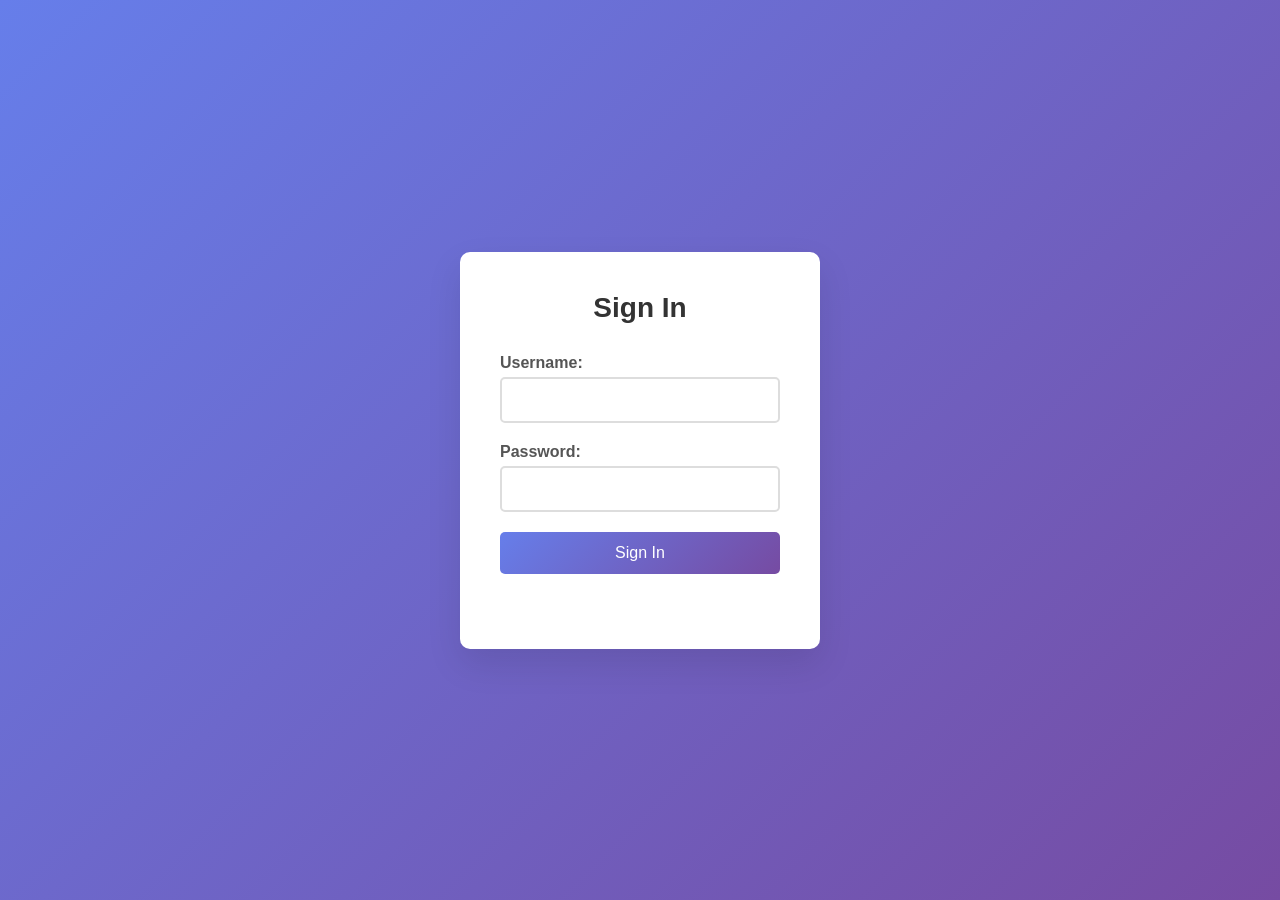
<file: index.html>
<!DOCTYPE html>
<html lang="en">
<head>
    <meta charset="UTF-8">
    <meta name="viewport" content="width=device-width, initial-scale=1.0">
    <title>Test Repo - Signin</title>
    <link rel="stylesheet" href="styles.css">
</head>
<body>
    <div class="container">
        <div class="signin-form">
            <h1>Sign In</h1>
            <form id="signinForm">
                <div class="form-group">
                    <label for="username">Username:</label>
                    <input type="text" id="username" name="username" required>
                </div>
                <div class="form-group">
                    <label for="password">Password:</label>
                    <input type="password" id="password" name="password" required>
                </div>
                <button type="submit">Sign In</button>
            </form>
            <div id="message" class="message"></div>
            <div id="userInfo" class="user-info hidden">
                <h2>Welcome!</h2>
                <p>You are successfully signed in.</p>
                <button id="signoutBtn">Sign Out</button>
            </div>
        </div>
    </div>
    <script src="signin.js"></script>
</body>
</html>
</file>
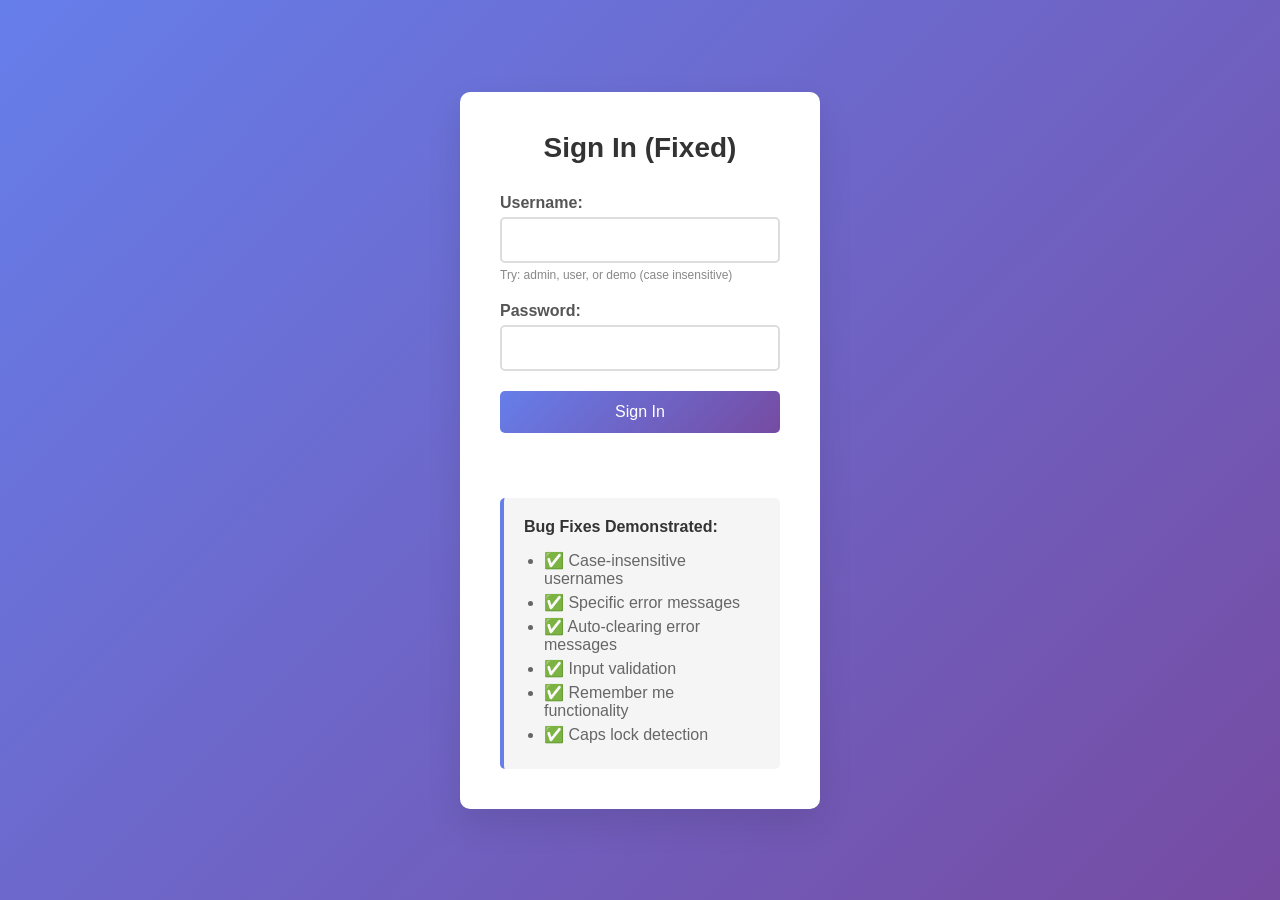
<file: index-fixed.html>
<!DOCTYPE html>
<html lang="en">
<head>
    <meta charset="UTF-8">
    <meta name="viewport" content="width=device-width, initial-scale=1.0">
    <title>Test Repo - Signin (Fixed Version)</title>
    <link rel="stylesheet" href="styles.css">
</head>
<body>
    <div class="container">
        <div class="signin-form">
            <h1>Sign In (Fixed)</h1>
            <form id="signinForm">
                <div class="form-group">
                    <label for="username">Username:</label>
                    <input type="text" id="username" name="username" required>
                    <small>Try: admin, user, or demo (case insensitive)</small>
                </div>
                <div class="form-group">
                    <label for="password">Password:</label>
                    <input type="password" id="password" name="password" required>
                </div>
                <button type="submit">Sign In</button>
            </form>
            <div id="message" class="message"></div>
            <div id="userInfo" class="user-info hidden">
                <h2>Welcome!</h2>
                <p>You are successfully signed in.</p>
                <button id="signoutBtn">Sign Out</button>
            </div>
            <div class="demo-info">
                <h3>Bug Fixes Demonstrated:</h3>
                <ul>
                    <li>✅ Case-insensitive usernames</li>
                    <li>✅ Specific error messages</li>
                    <li>✅ Auto-clearing error messages</li>
                    <li>✅ Input validation</li>
                    <li>✅ Remember me functionality</li>
                    <li>✅ Caps lock detection</li>
                </ul>
            </div>
        </div>
    </div>
    <script src="signin-fixed.js"></script>
</body>
</html>
</file>
<file: styles.css>
* {
    margin: 0;
    padding: 0;
    box-sizing: border-box;
}

body {
    font-family: 'Arial', sans-serif;
    background: linear-gradient(135deg, #667eea 0%, #764ba2 100%);
    min-height: 100vh;
    display: flex;
    align-items: center;
    justify-content: center;
}

.container {
    width: 100%;
    max-width: 400px;
    padding: 20px;
}

.signin-form {
    background: white;
    padding: 40px;
    border-radius: 10px;
    box-shadow: 0 15px 35px rgba(0, 0, 0, 0.1);
}

.signin-form h1 {
    text-align: center;
    margin-bottom: 30px;
    color: #333;
    font-size: 28px;
}

.form-group {
    margin-bottom: 20px;
}

.form-group label {
    display: block;
    margin-bottom: 5px;
    color: #555;
    font-weight: bold;
}

.form-group input {
    width: 100%;
    padding: 12px;
    border: 2px solid #ddd;
    border-radius: 5px;
    font-size: 16px;
    transition: border-color 0.3s;
}

.form-group input:focus {
    outline: none;
    border-color: #667eea;
}

button {
    width: 100%;
    padding: 12px;
    background: linear-gradient(135deg, #667eea 0%, #764ba2 100%);
    color: white;
    border: none;
    border-radius: 5px;
    font-size: 16px;
    cursor: pointer;
    transition: transform 0.2s;
}

button:hover {
    transform: translateY(-2px);
}

.message {
    margin-top: 15px;
    padding: 10px;
    border-radius: 5px;
    text-align: center;
}

.message.error {
    background-color: #ffebee;
    color: #c62828;
    border: 1px solid #ffcdd2;
}

.message.success {
    background-color: #e8f5e8;
    color: #2e7d32;
    border: 1px solid #c8e6c9;
}

.user-info {
    text-align: center;
    margin-top: 20px;
}

.user-info h2 {
    color: #333;
    margin-bottom: 10px;
}

.user-info p {
    color: #666;
    margin-bottom: 20px;
}

.hidden {
    display: none;
}

.demo-info {
    margin-top: 30px;
    padding: 20px;
    background-color: #f5f5f5;
    border-radius: 5px;
    border-left: 4px solid #667eea;
}

.demo-info h3 {
    color: #333;
    margin-bottom: 15px;
    font-size: 16px;
}

.demo-info ul {
    margin-left: 20px;
}

.demo-info li {
    margin-bottom: 5px;
    color: #666;
}

.form-group small {
    display: block;
    color: #888;
    font-size: 12px;
    margin-top: 5px;
}
</file>
